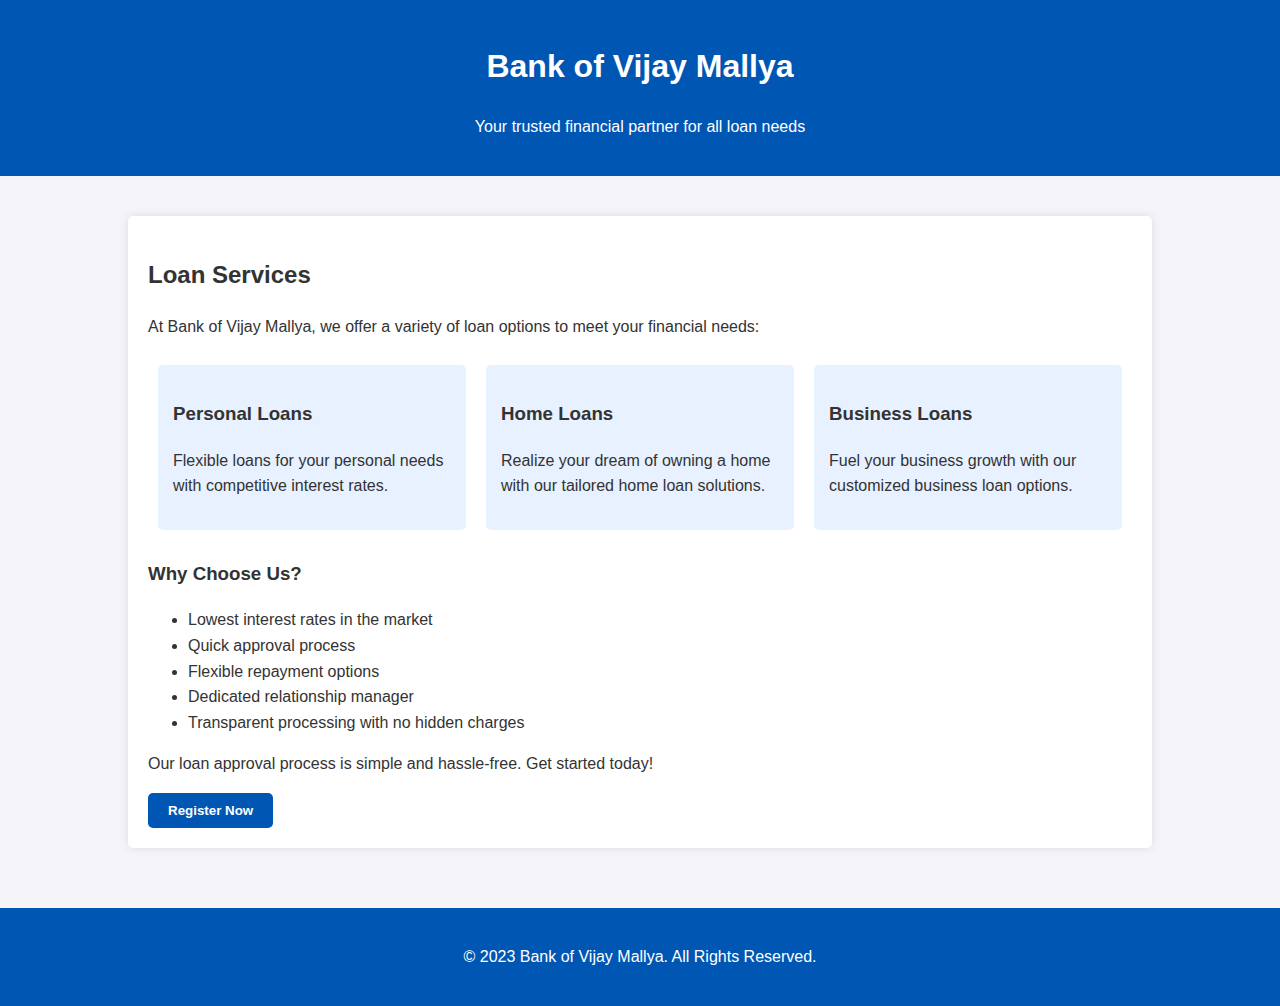
<file: Index.html>
<!DOCTYPE html>
<html lang="en">
<head>
    <meta charset="UTF-8">
    <meta name="viewport" content="width=device-width, initial-scale=1.0">
    <title>Bank of Vishal - Loan Services</title>
    <link rel="stylesheet" href="Website/Backend/index.css">
</head>
<body>
    <header>
        <h1>Bank of Vijay Mallya</h1>
        <p>Your trusted financial partner for all loan needs</p>
    </header>

    <div class="container">
        <section class="loan-info">
            <h2>Loan Services</h2>
            <p>At Bank of Vijay Mallya, we offer a variety of loan options to meet your financial needs:</p>
            
            <div class="benefits">
                <div class="benefit-item">
                    <h3>Personal Loans</h3>
                    <p>Flexible loans for your personal needs with competitive interest rates.</p>
                </div>
                <div class="benefit-item">
                    <h3>Home Loans</h3>
                    <p>Realize your dream of owning a home with our tailored home loan solutions.</p>
                </div>
                <div class="benefit-item">
                    <h3>Business Loans</h3>
                    <p>Fuel your business growth with our customized business loan options.</p>
                </div>
            </div>
            
            <h3>Why Choose Us?</h3>
            <ul>
                <li>Lowest interest rates in the market</li>
                <li>Quick approval process</li>
                <li>Flexible repayment options</li>
                <li>Dedicated relationship manager</li>
                <li>Transparent processing with no hidden charges</li>
            </ul>
            
            <p>Our loan approval process is simple and hassle-free. Get started today!</p>
            
            <button class="btn" onclick="window.location.href='Website/Registration.html'">Register Now</button>
        </section>
    </div>

    <footer>
        <p>&copy; 2023 Bank of Vijay Mallya. All Rights Reserved.</p>
    </footer>
</body>
</html>
</file>
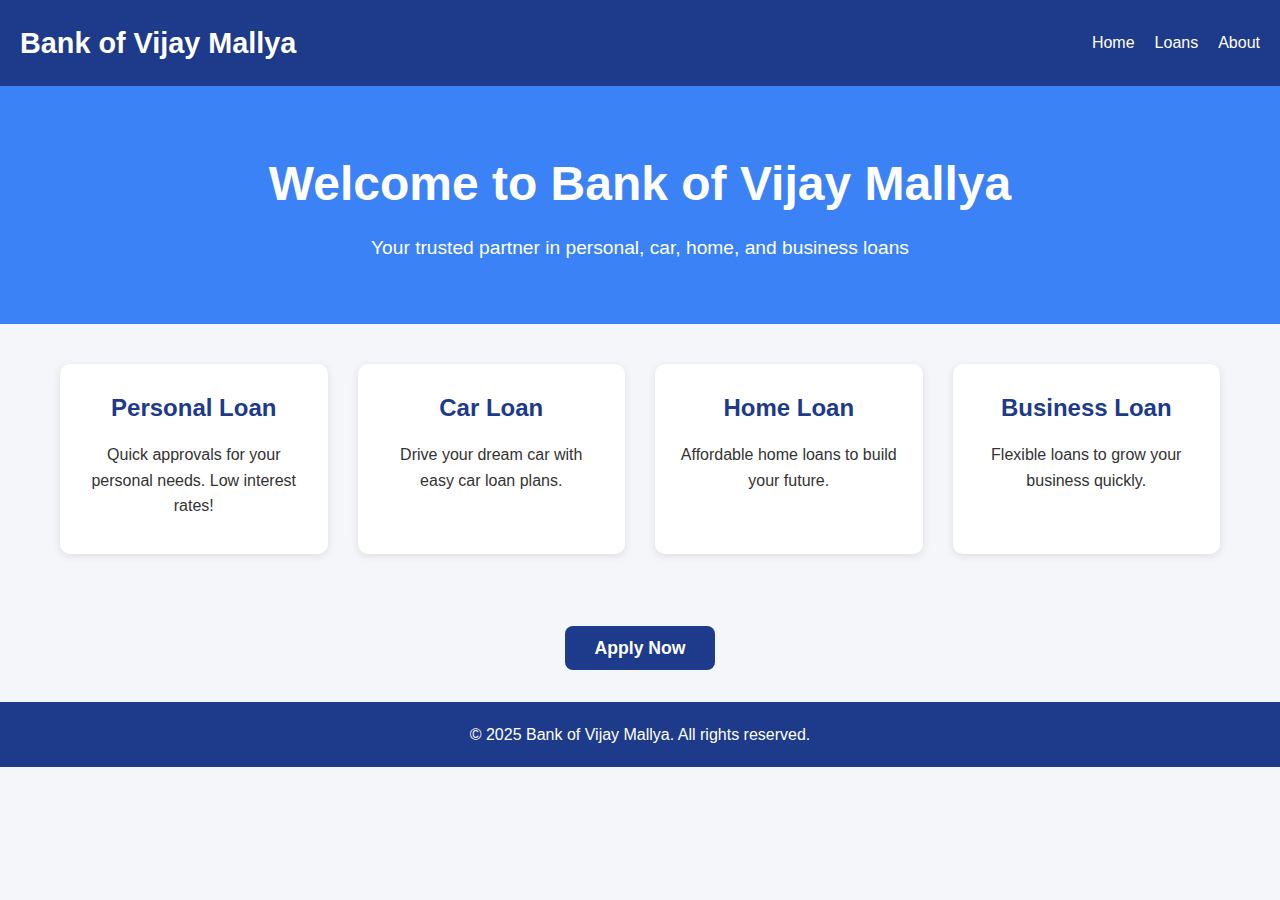
<file: Website/Home.html>
<!DOCTYPE html>
<html lang="en">
<head>
  <meta charset="UTF-8" />
  <meta name="viewport" content="width=device-width, initial-scale=1.0"/>
  <title>SmartBank - Loan Services</title>
  <link rel="stylesheet" href="Backend/home.css" />
</head>
<body>

  <header>
    <div class="logo">Bank of Vijay Mallya</div>
    <nav>
      <ul>
        <li><a href="#">Home</a></li>
        <li><a href="loansrecord.php">Loans</a></li>
        <li><a href="#">About</a></li>
      </ul>
    </nav>
  </header>

  <section class="hero">
    <h1>Welcome to Bank of Vijay Mallya</h1>
    <p>Your trusted partner in personal, car, home, and business loans</p>
  </section>

  <section class="loan-types">
    <div class="loan-card">
      <h2>Personal Loan</h2>
      <p>Quick approvals for your personal needs. Low interest rates!</p>
    </div>
    <div class="loan-card">
      <h2>Car Loan</h2>
      <p>Drive your dream car with easy car loan plans.</p>
    </div>
    <div class="loan-card">
      <h2>Home Loan</h2>
      <p>Affordable home loans to build your future.</p>
    </div>
    <div class="loan-card">
      <h2>Business Loan</h2>
      <p>Flexible loans to grow your business quickly.</p>
    </div>
  </section>

  <div class="apply-button-container">
    <a href="loan.html" class="apply-btn">Apply Now</a>
  </div>

  <footer>
    <p>&copy; 2025 Bank of Vijay Mallya. All rights reserved.</p>
  </footer>

</body>
</html>
</file>
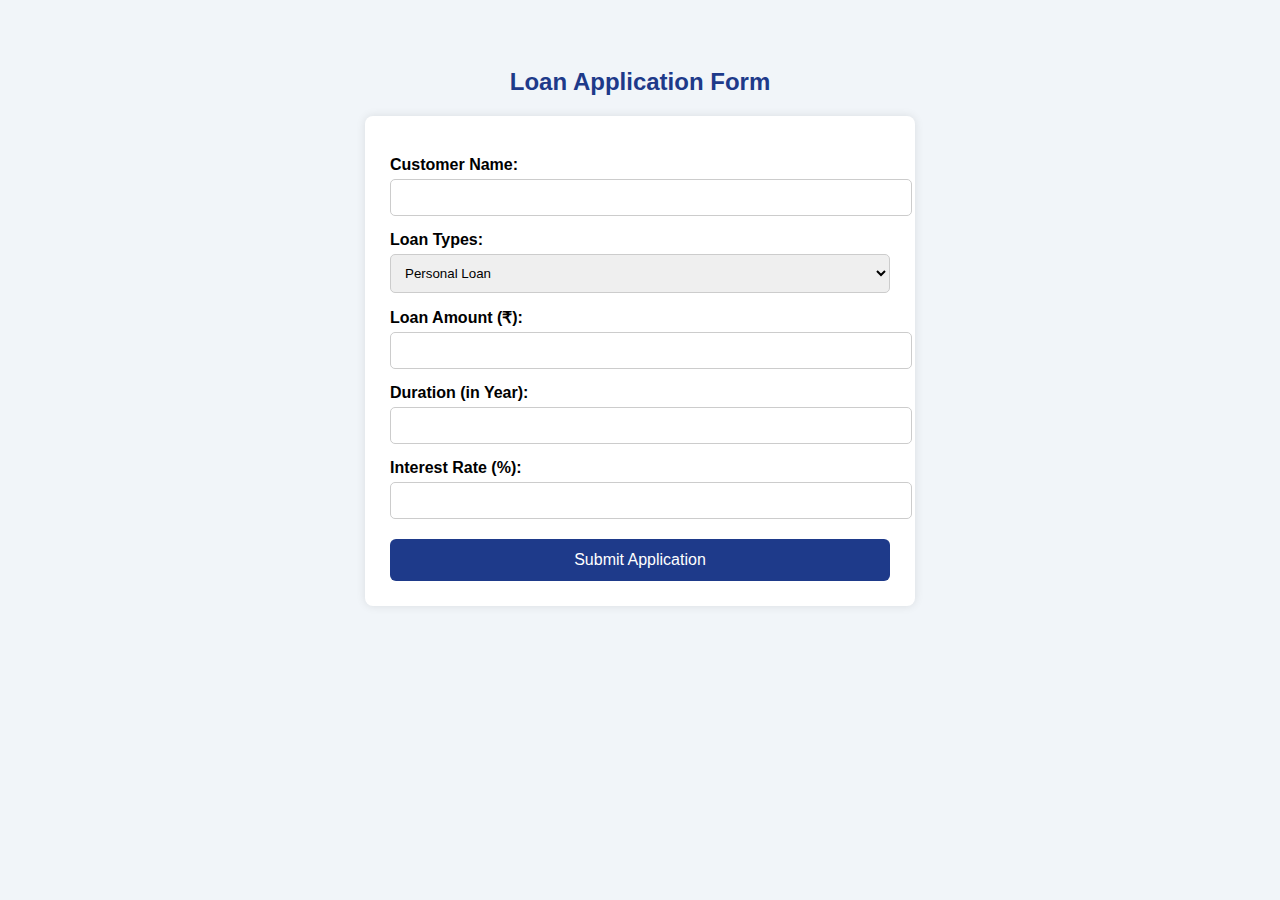
<file: Website/loan.html>
<!DOCTYPE html>
<html lang="en">
<head>
  <meta charset="UTF-8">
  <title>Apply for Loan - Bank of Vijay Mallya</title>
  <link rel="stylesheet" href="Backend/loan.css">
</head>
<body>

  <h2>Loan Application Form</h2>

  <form action="Backend/loan.php" method="POST">
    <label for="customer_name">Customer Name:</label>
    <input type="text" id="customer_name" name="customer_name" required>

    <label for="loan-types">Loan Types:</label>
    <select name="loan-types" id="loan_type">
        <option value="personal_loan">Personal Loan</option>
        <option value="car_loan">Car Loan</option>
        <option value="home_loan">Home Loan</option>
        <option value="business_loan">Business Loan</option>
    </select>

    <label for="loan_amount">Loan Amount (₹):</label>
    <input type="number" id="loan_amount" name="loan_amount" min="50000" max="50000000" required>

    <label for="duration">Duration (in Year):</label>
    <input type="number" id="duration" name="duration" min="1" max="15" required>

    <label for="interest_rate">Interest Rate (%):</label>
    <input type="number" step="0.01" id="interest_rate" name="interest_rate" min="6" max="20" required>

    <button type="submit">Submit Application</button>
  </form>

</body>
</html>
</file>
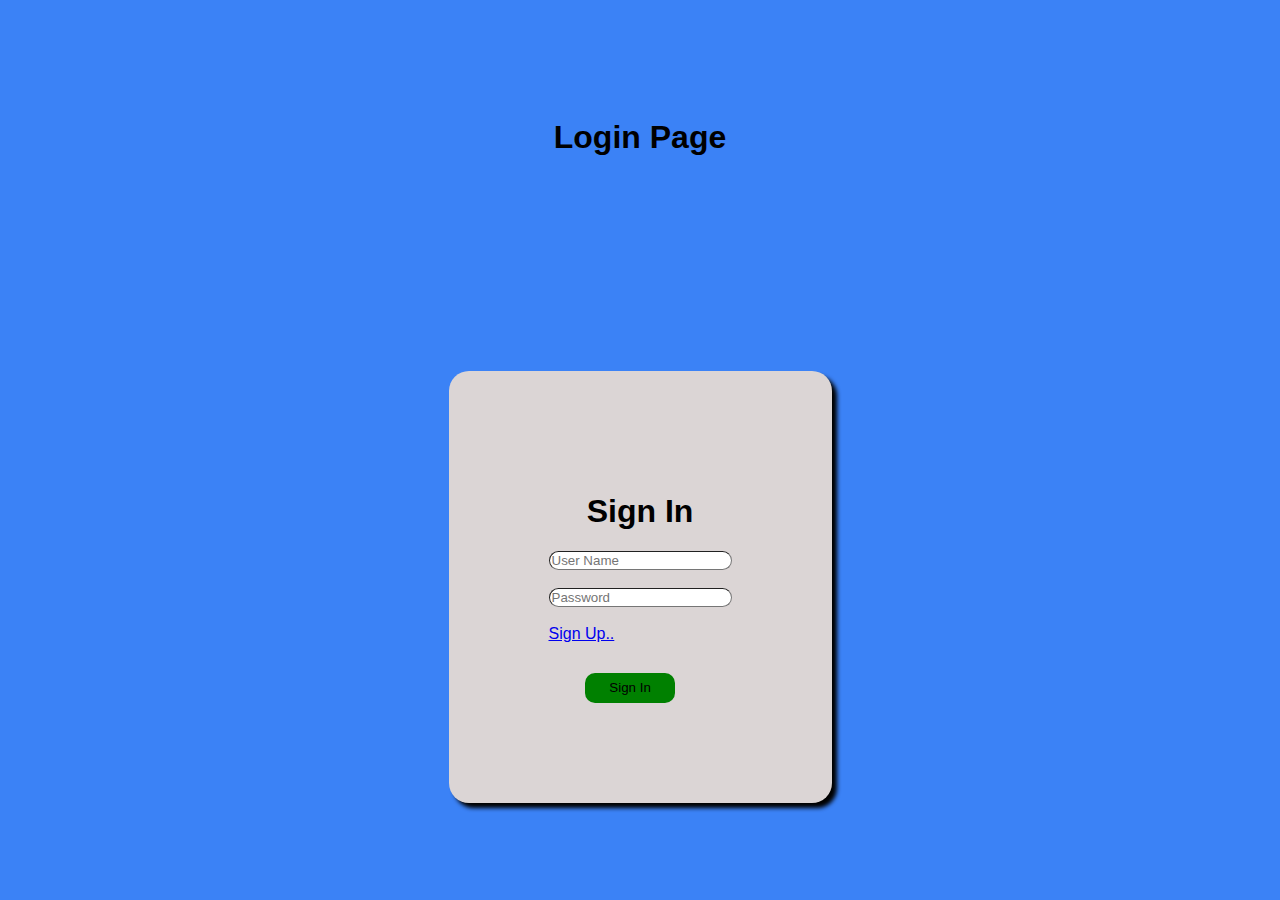
<file: Website/login.html>
<!DOCTYPE html>
<html lang="en">
<head>
    <meta charset="UTF-8">
    <meta name="viewport" content="width=device-width, initial-scale=1.0">
    <title>Registration Form</title>
    <link rel="stylesheet" href="Backend/Rstyle.css">
</head>
<body>
    <div class="RgForm">
        <h1>Login Page</h1>
        <div class="rgform">
            <h1 class="title">Sign In</h1>
        <form action="Backend/login.php" method="post">
                <div class="uname">
                    <input type="text" name="username" placeholder="User Name" required>
                </div>
                <br>
                <div class="pass">
                    <input type="password" name="password" id="" placeholder="Password" required>
                </div>
                <br>
                <a href="Registration.html">Sign Up..</a>
                
                    <button class="sub" type="submit">Sign In</button>                
        </form>
        </div>
    </div>

</body>
</html>
</file>
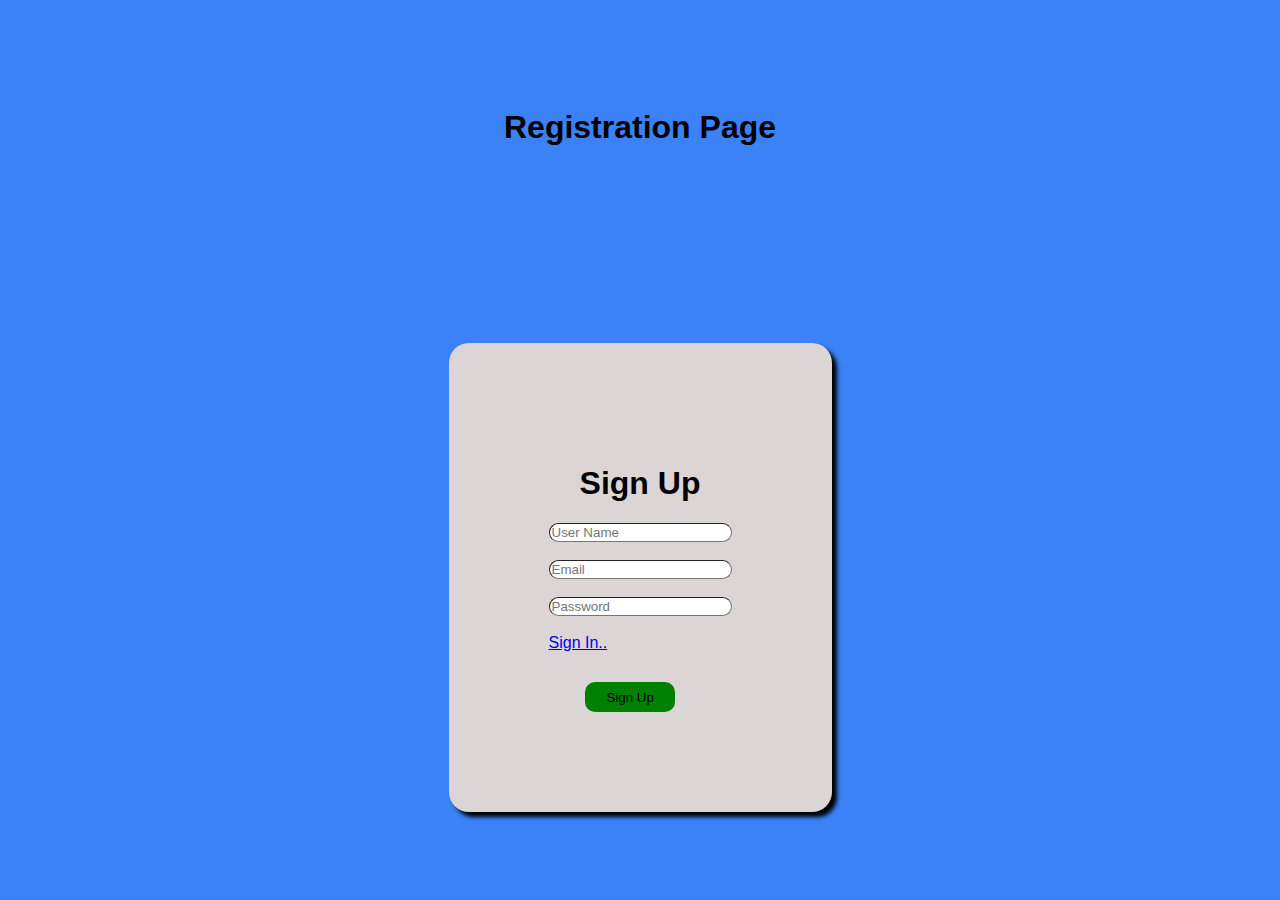
<file: Website/Registration.html>
<!DOCTYPE html>
<html lang="en">
<head>
    <meta charset="UTF-8">
    <meta name="viewport" content="width=device-width, initial-scale=1.0">
    <title>Registration Form</title>
    <link rel="stylesheet" href="Backend/Rstyle.css">
</head>
<body>
    <div class="RgForm">
        <h1>Registration Page</h1>
        <div class="rgform">
            <h1 class="title">Sign Up</h1>
        <form action="Backend/registration.php" method="post">
                <div class="uname">
                    <input type="text" name="username" placeholder="User Name" required>
                </div>
                <br>
                <div class="email">
                    <input type="email" name="email" id="email" placeholder="Email" required>
                </div>
                <br>
                <div class="pass">
                    <input type="password" name="password" id="" placeholder="Password" required>
                </div>
                <br>
                <a href="login.html">Sign In..</a>
                
                    <button class="sub" type="submit">Sign Up</button>                
        </form>
        </div>
    </div>

</body>
</html>
</file>
<file: Website/Backend/index.css>
body {
    font-family: Arial, sans-serif;
    line-height: 1.6;
    margin: 0;
    padding: 0;
    color: #333;
    background-color: #f4f4f9;
}

header {
    background-color: #0056b3;
    color: white;
    padding: 20px 0;
    text-align: center;
}

.container {
    width: 80%;
    margin: auto;
    overflow: hidden;
    padding: 20px;
}

.loan-info {
    background: white;
    padding: 20px;
    margin: 20px 0;
    border-radius: 5px;
    box-shadow: 0 0 10px rgba(0,0,0,0.1);
}

.btn {
    display: inline-block;
    background: #0056b3;
    color: white;
    padding: 10px 20px;
    text-decoration: none;
    border: none;
    border-radius: 5px;
    font-weight: bold;
    cursor: pointer;
    transition: background 0.3s;
}

.btn:hover {
    background: #003d7a;
}

.benefits {
    display: flex;
    justify-content: space-between;
    flex-wrap: wrap;
}

.benefit-item {
    flex: 1;
    min-width: 200px;
    margin: 10px;
    padding: 15px;
    background: #e7f1ff;
    border-radius: 5px;
}

footer {
    text-align: center;
    padding: 20px;
    background: #0056b3;
    color: white;
    margin-top: 20px;
}
</file>
<file: Website/Backend/loan.css>
body {
  font-family: Arial, sans-serif;
  background-color: #f1f5f9;
  padding: 40px;
}

h2 {
  text-align: center;
  color: #1e3a8a;
}

form {
  max-width: 500px;
  margin: 0 auto;
  background-color: white;
  padding: 25px;
  border-radius: 8px;
  box-shadow: 0 0 10px rgba(0, 0, 0, 0.1);
}

label {
  display: block;
  margin-top: 15px;
  font-weight: bold;
}

input, select {
  width: 100%;
  padding: 10px;
  margin-top: 5px;
  border-radius: 5px;
  border: 1px solid #ccc;
}

button {
  margin-top: 20px;
  padding: 12px;
  width: 100%;
  background-color: #1e3a8a;
  color: white;
  border: none;
  border-radius: 6px;
  font-size: 1em;
  cursor: pointer;
}

button:hover {
  background-color: #2563eb;
}
</file>
<file: Website/Backend/Rstyle.css>
body{
    margin: 0;
    font-family: Arial, Helvetica, sans-serif;
}

.RgForm{
    background-color: #3b82f6;
    display: grid;
    justify-content: center;
    align-items: center;
    height: 100vh;
}

.RgForm h1{
    text-align: center;
}

.rgform{
    padding-top: 100px;
    padding-bottom: 100px;
    padding-left: 100px;
    padding-right: 100px;
    background-color: rgb(219, 213, 213);
    border-radius: 20px;
    box-shadow: 5px 5px 4px;
}

.rgform input{
    border-radius: 10px;
    border-width: 1px;
}

button{
    cursor: pointer;
    margin-left: 20%;
    margin-top: 30px;
    width: 90px;
    height: 30px;
    border-radius: 10px;
    border-width: 0;
    background-color:  green;
}

button :hover{
    background-color: greenyellow;
}
</file>
<file: Website/Backend/home.css>
/* Reset and base styles */
* {
  margin: 0;
  padding: 0;
  box-sizing: border-box;
}

body {
  font-family: 'Segoe UI', sans-serif;
  background-color: #f4f6f9;
  color: #333;
  line-height: 1.6;
}

/* Header section */
header {
  background-color: #1e3a8a;
  color: #fff;
  padding: 20px;
  display: flex;
  justify-content: space-between;
  align-items: center;
}

.logo {
  font-size: 1.8em;
  font-weight: bold;
}

nav ul {
  list-style: none;
  display: flex;
  gap: 20px;
}

nav a {
  color: #fff;
  text-decoration: none;
  font-weight: 500;
}

nav a:hover {
  text-decoration: underline;
}

/* Hero section */
.hero {
  text-align: center;
  padding: 60px 20px;
  background-color: #3b82f6;
  color: white;
}

.hero h1 {
  font-size: 3em;
  margin-bottom: 10px;
}

.hero p {
  font-size: 1.2em;
}

/* Loan cards grid */
.loan-types {
  display: grid;
  grid-template-columns: repeat(auto-fit, minmax(250px, 1fr));
  gap: 30px;
  padding: 40px 20px;
  max-width: 1200px;
  margin: auto;
}

.loan-card {
  background-color: white;
  padding: 25px;
  border-radius: 10px;
  box-shadow: 0 2px 8px rgba(0,0,0,0.1);
  text-align: center;
  transition: transform 0.3s;
}

.loan-card:hover {
  transform: translateY(-5px);
}

.loan-card h2 {
  margin-bottom: 15px;
  color: #1e3a8a;
}

.loan-card p {
  margin-bottom: 10px;
}

/* Central Apply Button */
.apply-button-container {
  text-align: center;
  margin: 40px 0;
}

.apply-btn {
  padding: 12px 30px;
  background-color: #1e3a8a;
  color: white;
  border-radius: 8px;
  text-decoration: none;
  font-size: 1.1em;
  font-weight: 600;
  transition: background 0.3s;
}

.apply-btn:hover {
  background-color: #2563eb;
}

/* Footer */
footer {
  text-align: center;
  padding: 20px;
  background-color: #1e3a8a;
  color: white;
}
</file>
